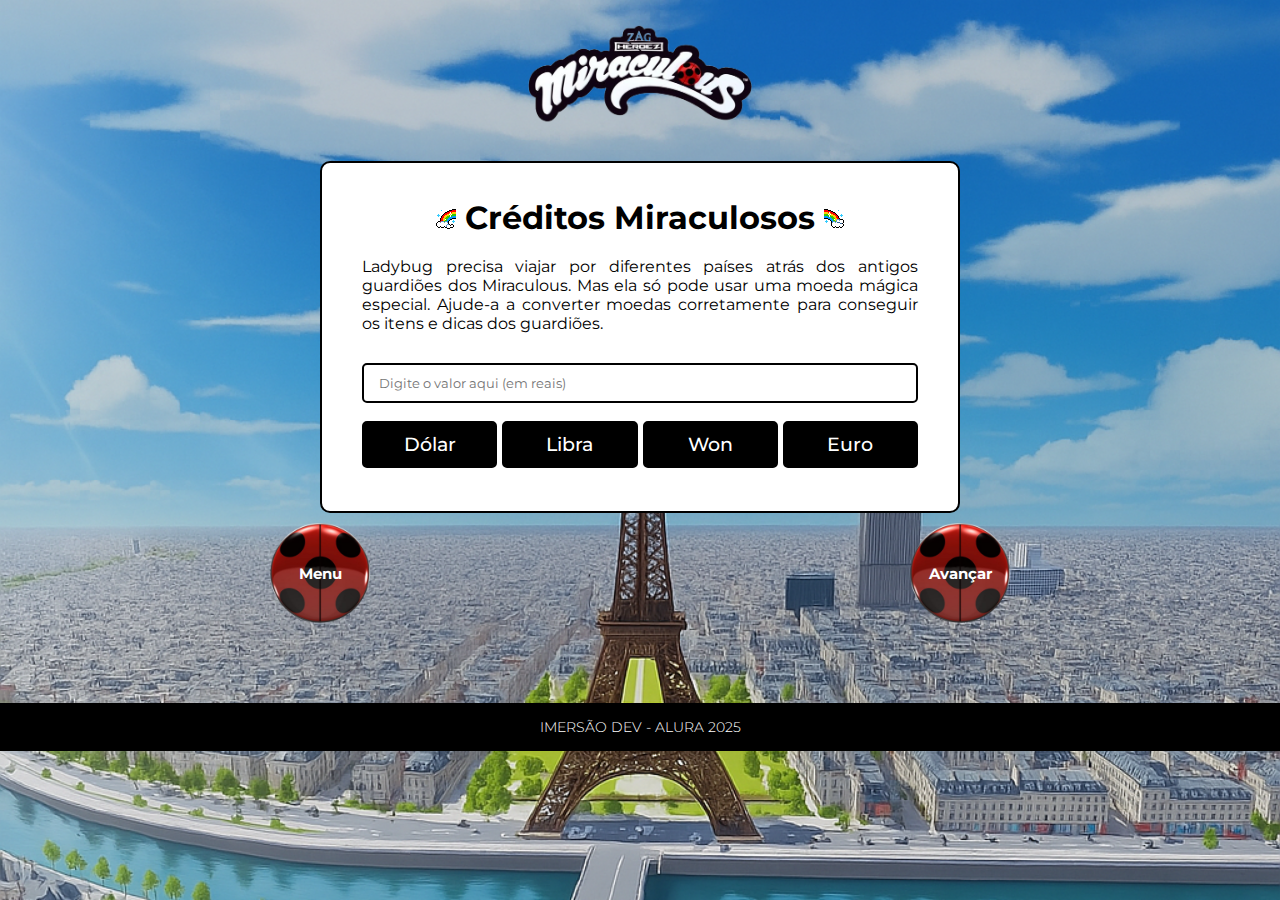
<file: aula-1/index.html>
<!DOCTYPE html>
<html lang="pt-br">
  <head>
    <meta charset="UTF-8" />
    <meta name="viewport" content="width=device-width, initial-scale=1.0" />
    <link rel="stylesheet" href="./style.css" />
    <link rel="shortcut icon" href="../img/favicon.png" type="image/x-icon" />
    <title>Página 1</title>
  </head>
  <body>
    <nav>
      <a href="https://www.miraculousladybug.com/">
        <img class="logo" src="../img/miraculous.png" alt="" />
      </a>
    </nav>
    <main>
      <div class="centre">
        <h1><span><img src="../img/icon-gif.gif" alt=""></span>&nbsp;Créditos Miraculosos&nbsp;<span><img src="../img/icon-gif-2.gif" alt=""></span></h1>
        <p>
          Ladybug precisa viajar por diferentes países atrás dos antigos
          guardiões dos Miraculous. Mas ela só pode usar uma moeda mágica
          especial. Ajude-a a converter moedas corretamente para conseguir os
          itens e dicas dos guardiões.
        </p>
        <input
          id="input"
          type="number"
          name="number"
          placeholder="Digite o valor aqui (em reais)"
        />
        <div id="buttons-play">
          <button onclick="conversorDolar()">Dólar</button>
          <button onclick="conversorLibra()">Libra</button>
          <button onclick="conversorWon()">Won</button>
          <button onclick="conversorEuro()">Euro</button>
        </div>
        <h3 id="resultado"></h3>
      </div>
    </main>
    <div id="buttons">
      <a class="button-nav" href="../paginainicial.html">
        <img class="button-image" src="../img/favicon.png" alt="" />
        <span>Menu</span>
      </a>
      <a class="button-nav" href="../aula-2/index.html">
        <img class="button-image" src="../img/favicon.png" alt="" />
        <span>Avançar</span>
      </a>
    </div>
    <footer>
      <h4>IMERSÃO DEV - ALURA 2025</h4>
    </footer>
    <script src="./script.js"></script>
  </body>
</html>
</file>
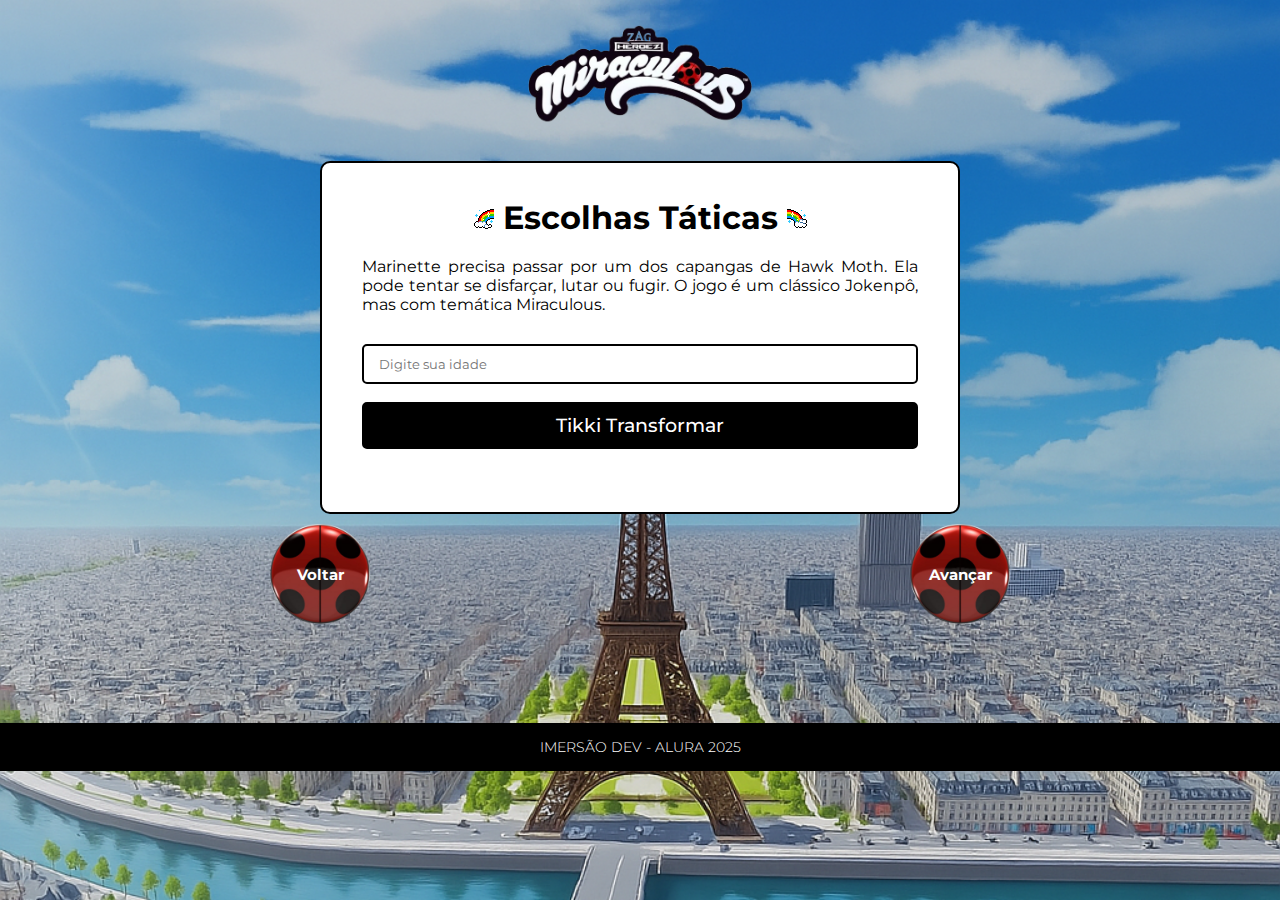
<file: aula-2/index.html>
<!DOCTYPE html>
<html lang="pt-br">
  <head>
    <meta charset="UTF-8" />
    <meta name="viewport" content="width=device-width, initial-scale=1.0" />
    <link rel="stylesheet" href="./style.css" />
    <link rel="shortcut icon" href="../img/favicon.png" type="image/x-icon" />
    <title>Página 2</title>
  </head>
  <body>
    <nav>
      <a href="https://www.miraculousladybug.com/">
        <img class="logo" src="../img/miraculous.png" alt="" />
      </a>
    </nav>
    <main>
      <div class="centre">
        <h1><span><img src="../img/icon-gif.gif" alt=""></span>&nbsp;Escolhas Táticas&nbsp;<span><img src="../img/icon-gif-2.gif" alt=""></span></h1>
        <p>
          Marinette precisa passar por um dos capangas de Hawk Moth. Ela pode
          tentar se disfarçar, lutar ou fugir. O jogo é um clássico Jokenpô, mas
          com temática Miraculous.
        </p>
        <input
          id="input"
          type="number"
          name="idade"
          placeholder="Digite sua idade"
        />
        <div class="buttons-play">
          <button onclick="verificacaoIdade()">Tikki Transformar</button>
        </div>
        <div id="area-game">
          <p id="text-jokenpo">Ladybug, escolha sua tática: </p>
          <div class="buttons-play">
            <button onclick="play('disfarçe')"><img src="../img/disfarcar.gif" alt=""> Disfarce</button>
            <button onclick="play('enfrentar')"><img src="../img/enfrentar.gif" alt=""> Enfrenta</button>
            <button onclick="play('fugir')"><img src="../img/fugir.gif" alt=""> Foge</button>
          </div>
        </div>

        <h3 id="resultado"></h3>
        <h3 id="ganhador"></h3>
      </div>
    </main>
    <div id="buttons">
      <a class="button-nav" href="../aula-1/index.html">
        <img class="button-image" src="../img/favicon.png" alt="" />
        <span>Voltar</span>
      </a>
      <a class="button-nav" href="../aula-3/index.html">
        <img class="button-image" src="../img/favicon.png" alt="" />
        <span>Avançar</span>
      </a>
    </div><br>
    <footer>
      <h4>IMERSÃO DEV - ALURA 2025</h4>
    </footer>
    <script src="./script.js"></script>
  </body>
</html>
</file>
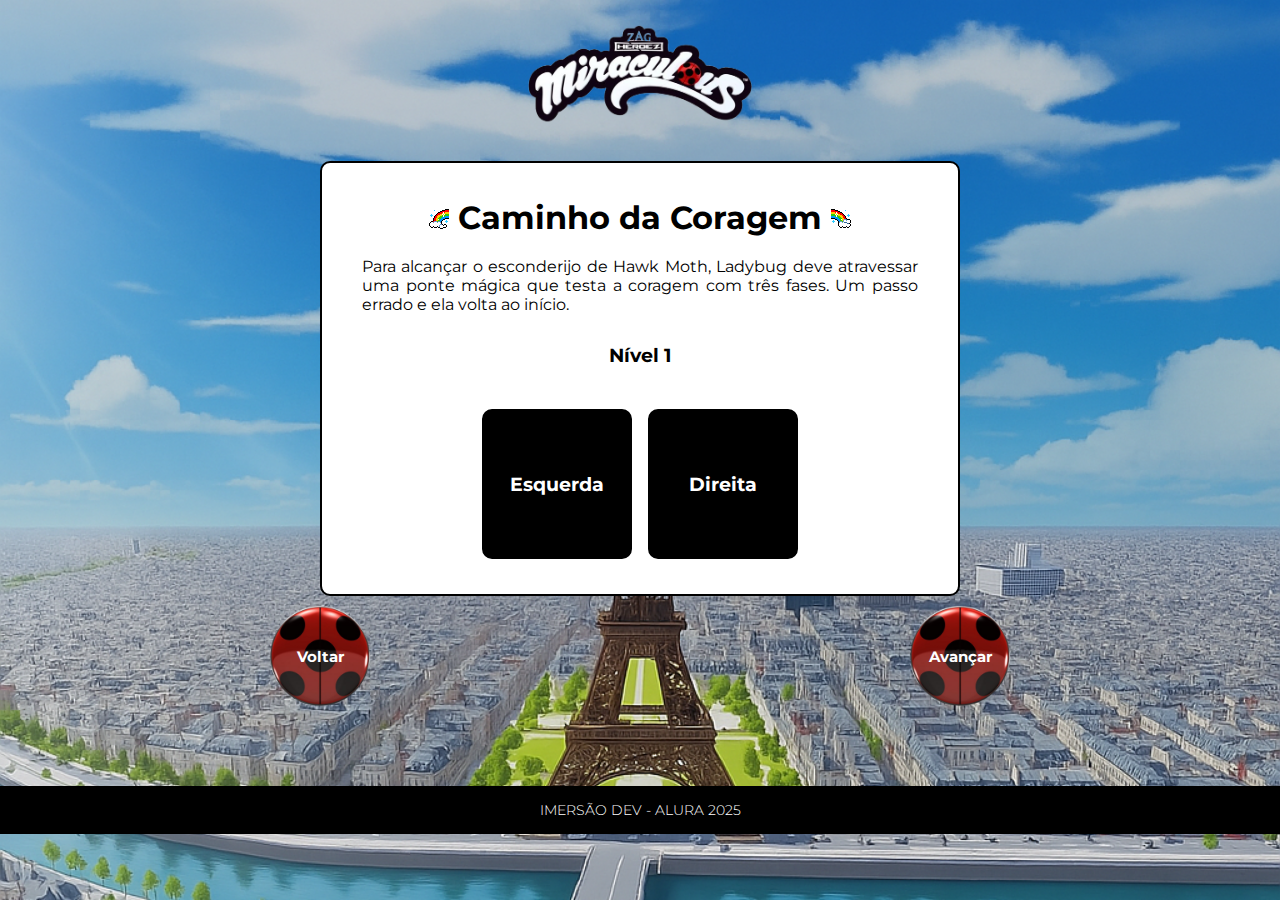
<file: aula-3/index.html>
<!DOCTYPE html>
<html lang="pt-br">
  <head>
    <meta charset="UTF-8" />
    <meta name="viewport" content="width=device-width, initial-scale=1.0" />
    <link rel="stylesheet" href="./style.css" />
    <link rel="shortcut icon" href="../img/favicon.png" type="image/x-icon" />
    <title>Página 3</title>
  </head>
  <body>
    <nav>
      <a href="https://www.miraculousladybug.com/">
        <img class="logo" src="../img/miraculous.png" alt="" />
      </a>
    </nav>
    <main>
      <div class="centre">
        <h1><span><img src="../img/icon-gif.gif" alt=""></span>&nbsp;Caminho da Coragem&nbsp;<span><img src="../img/icon-gif-2.gif" alt=""></span></h1>
        <p>
          Para alcançar o esconderijo de Hawk Moth, Ladybug deve atravessar uma
          ponte mágica que testa a coragem com três fases. Um passo errado e ela
          volta ao início.
        </p>
        <h3 id="mensagem"></h3>
        <div id="game"></div>
      
      </div>
    </main>
    <div id="buttons">
      <a class="button-nav" href="../aula-2/index.html">
        <img class="button-image" src="../img/favicon.png" alt="" />
        <span>Voltar</span>
      </a>
      <a class="button-nav" href="../aula-4/index.html">
        <img class="button-image" src="../img/favicon.png" alt="" />
        <span>Avançar</span>
      </a>
    </div>
    <footer>
      <h4>IMERSÃO DEV - ALURA 2025</h4>
    </footer>
    <script src="./script.js"></script>
  </body>
</html>
</file>
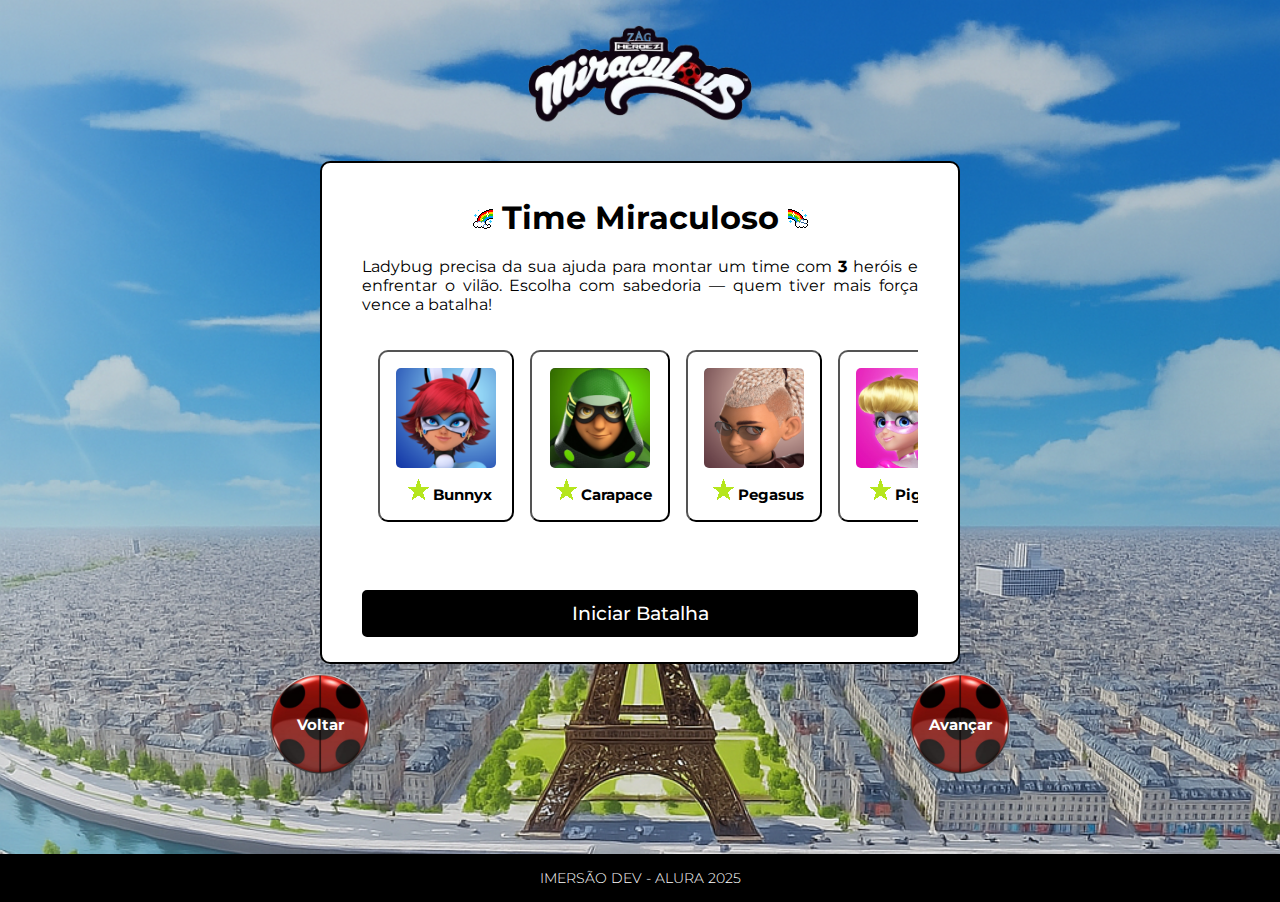
<file: aula-4/index.html>
<!DOCTYPE html>
<html lang="pt-br">
  <head>
    <meta charset="UTF-8" />
    <meta name="viewport" content="width=device-width, initial-scale=1.0" />
    <link rel="stylesheet" href="./style.css" />
    <link rel="shortcut icon" href="../img/favicon.png" type="image/x-icon" />
    <title>Página 4</title>
  </head>
  <body>
    <nav>
      <a href="https://www.miraculousladybug.com/">
        <img class="logo" src="../img/miraculous.png" alt="" />
      </a>
    </nav>
    <main>
      <div class="centre">
        <h1>
          <span><img src="../img/icon-gif.gif" alt="" /></span>&nbsp;Time Miraculoso&nbsp;<span><img src="../img/icon-gif-2.gif" alt="" /></span>
        </h1>
        <p>
          Ladybug precisa da sua ajuda para montar um time com
          <strong>3</strong> heróis e enfrentar o vilão. Escolha com sabedoria —
          quem tiver mais força vence a batalha!
        </p>
        <div class="herois-container">
          <div class="personagens">
            <button class="cards" onclick="selecionarHeroi('Bunnyx', this)">
              <img src="../img/hero-bunnyx.png" alt="" />
              <span
                ><img src="../img/icon-gif-3.gif" alt="" />&nbsp;Bunnyx</span
              >
            </button>
            <button class="cards" onclick="selecionarHeroi('Carapace', this)">
              <img src="../img/hero-carapace.png" alt="" />
              <span
                ><img src="../img/icon-gif-3.gif" alt="" />&nbsp;Carapace</span
              >
            </button>
            <button class="cards" onclick="selecionarHeroi('Pegasus', this)">
              <img src="../img/hero-pegasus.png" alt="" />
              <span
                ><img src="../img/icon-gif-3.gif" alt="" />&nbsp;Pegasus</span
              >
            </button>
            <button class="cards" onclick="selecionarHeroi('Pigella', this)">
              <img src="../img/hero-pigella.png" alt="" />
              <span
                ><img src="../img/icon-gif-3.gif" alt="" />&nbsp;Pigella</span
              >
            </button>
            <button class="cards" onclick="selecionarHeroi('Polymouse', this)">
              <img src="../img/hero-polymouse.png" alt="" />
              <span
                ><img src="../img/icon-gif-3.gif" alt="" />&nbsp;Polymouse</span
              >
            </button>
            <button
              class="cards"
              onclick="selecionarHeroi('Purple Tigress', this)"
            >
              <img src="../img/hero-purpletigress.png" alt="" />
              <span
                ><img src="../img/icon-gif-3.gif" alt="" />&nbsp;Purple
                Tigress</span
              >
            </button>
            <button class="cards" onclick="selecionarHeroi('Queen Bee', this)">
              <img src="../img/hero-queenbee.png" alt="" />
              <span
                ><img src="../img/icon-gif-3.gif" alt="" />&nbsp;Queen Bee</span
              >
            </button>
            <button class="cards" onclick="selecionarHeroi('Rena Rouge', this)">
              <img src="../img/hero-renarouge.png" alt="" />
              <span
                ><img src="../img/icon-gif-3.gif" alt="" />&nbsp;Rena
                Rouge</span
              >
            </button>
            <button class="cards" onclick="selecionarHeroi('Ryûko', this)">
              <img src="../img/hero-ryuko.png" alt="" />
              <span><img src="../img/icon-gif-3.gif" alt="" />&nbsp;Ryûko</span>
            </button>
            <button class="cards" onclick="selecionarHeroi('Vesperia', this)">
              <img src="../img/hero-vesperia.png" alt="" />
              <span
                ><img src="../img/icon-gif-3.gif" alt="" />&nbsp;Vesperia</span
              >
            </button>
            <button class="cards" onclick="selecionarHeroi('Viperion', this)">
              <img src="../img/hero-viperion.png" alt="" />
              <span
                ><img src="../img/icon-gif-3.gif" alt="" />&nbsp;Viperion</span
              >
            </button>
          </div>
        </div>
        <button id="batalhar" onclick="iniciarBatalha()">
          Iniciar Batalha
        </button>

        <h3 id="resultado"></h3>
      </div>
    </main>
    <div id="buttons">
      <a class="button-nav" href="../aula-3/index.html">
        <img class="button-image" src="../img/favicon.png" alt="" />
        <span>Voltar</span>
      </a>
      <a class="button-nav" href="../aula-5/index.html">
        <img class="button-image" src="../img/favicon.png" alt="" />
        <span>Avançar</span>
      </a>
    </div>

    <footer>
      <h4>IMERSÃO DEV - ALURA 2025</h4>
    </footer>
    <script src="./script.js"></script>
  </body>
</html>
</file>
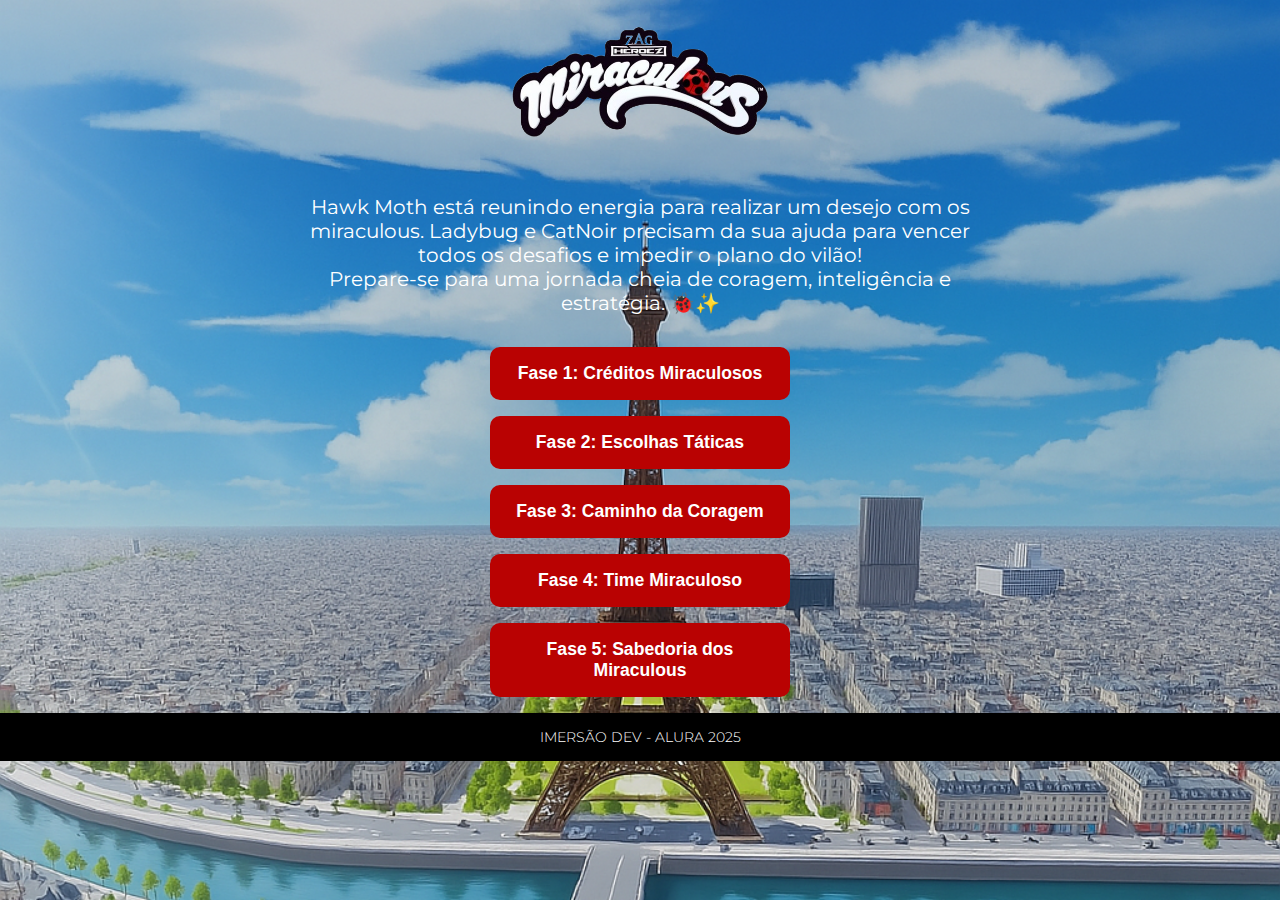
<file: paginainicial.html>
<!DOCTYPE html>
<html lang="pt-BR">
  <head>
    <meta charset="UTF-8" />
    <meta name="viewport" content="width=device-width, initial-scale=1.0" />
    <link rel="stylesheet" href="./style.css" />
    <link rel="shortcut icon" href="./img/favicon.png" type="image/x-icon" />
    <title>Missão Miraculosa</title>
  </head>
  <body>
    <nav>
      <a href="https://www.miraculousladybug.com/">
        <img class="logo" src="../img/miraculous.png" alt="" />
      </a>
    </nav>
    <p class="intro">
      Hawk Moth está reunindo energia para realizar um desejo com os miraculous.
      Ladybug e CatNoir precisam da sua ajuda para vencer todos os desafios e
      impedir o plano do vilão! <br />
      Prepare-se para uma jornada cheia de coragem, inteligência e estratégia.
      🐞✨
    </p>

    <button class="fase-btn" onclick="irParaFase('./aula-1/index.html')">
      Fase 1: Créditos Miraculosos
    </button>
    <button class="fase-btn" onclick="irParaFase('./aula-2/index.html')">
      Fase 2: Escolhas Táticas
    </button>
    <button class="fase-btn" onclick="irParaFase('./aula-3/index.html')">
      Fase 3: Caminho da Coragem
    </button>
    <button class="fase-btn" onclick="irParaFase('./aula-4/index.html')">
      Fase 4: Time Miraculoso
    </button>
    <button class="fase-btn" onclick="irParaFase('./aula-5/index.html')">
      Fase 5: Sabedoria dos Miraculous
    </button>

    <footer>
      <h4 class="footer">IMERSÃO DEV - ALURA 2025</h4>
    </footer>

    <script>
      function irParaFase(pagina) {
        document.body.classList.add("fade-out");

        setTimeout(() => {
          window.location.href = pagina;
        }, 500); // mesmo tempo da transição
      }
    </script>
  </body>
</html>
</file>
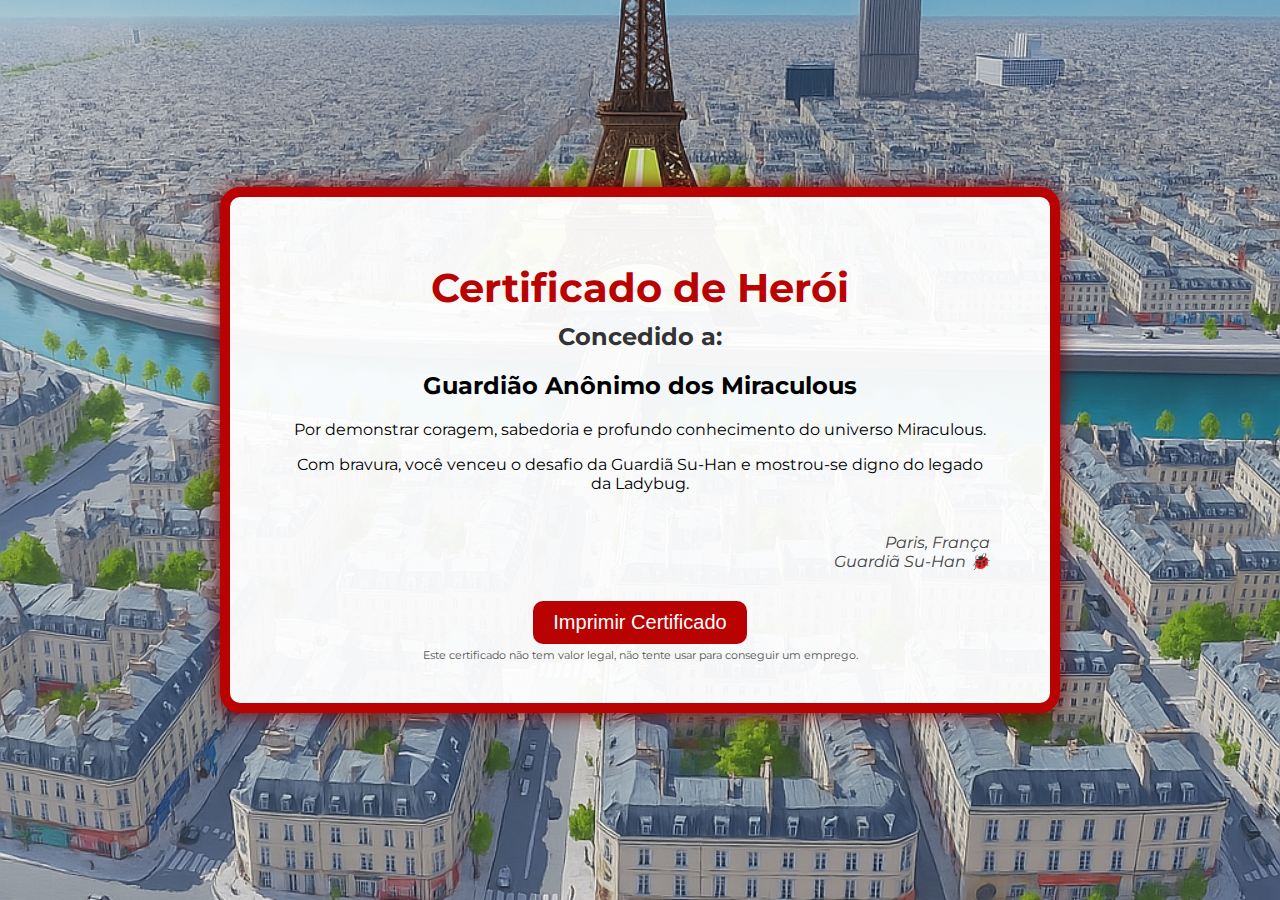
<file: aula-5/vencedor.html>
<!DOCTYPE html>
<html lang="pt-BR">
<head>
  <meta charset="UTF-8" />
  <meta name="viewport" content="width=device-width, initial-scale=1.0" />
  <link rel="shortcut icon" href="../img/favicon-medalha.png" type="image/x-icon">
  <link rel="stylesheet" href="./style-vencedor.css">
  <title>Certificado de Herói</title>
</head>
<body>
  <div class="certificado">
    <h1>Certificado de Herói</h1>
    <h2>Concedido a:</h2>
    <h2 style="color: #000;">Guardião Anônimo dos Miraculous</h2>
    <p>Por demonstrar coragem, sabedoria e profundo conhecimento do universo Miraculous.</p>
    <p>Com bravura, você venceu o desafio da Guardiã Su-Han e mostrou-se digno do legado da Ladybug.</p>

    <div class="assinatura">
      Paris, França<br />
      Guardiã Su-Han 🐞
    </div>

    <button class="botao" onclick="window.print()">Imprimir Certificado</button><br>
    <span id="valor-certificado">Este certificado não tem valor legal, não tente usar para conseguir um emprego.</span>
  </div>
  
  </div>
</body>
</html>
</file>
<file: aula-1/style.css>
@import url("https://fonts.googleapis.com/css2?family=Montserrat:ital,wght@0,100..900;1,100..900&family=Nunito:ital,wght@0,200..1000;1,200..1000&display=swap");

:root {
  --noir: rgb(0, 0, 0);
  --blanc: rgb(255, 255, 255);
  --ladybug: #b90202;
  --antibug: #720000;
  --padding-button: 8px 16px;
  --padding-card: 16px;
  --padding-input: 10px 15px;
  --padding-title: 20px;
  --padding-logo: 16px;
  --padding-text: 20px;
  --padding-footer: 15px;
  --border: 2px solid rgb(0, 0, 0);
  --border-radius-div: 10px;
  --border-radius-input: 5px; 
  --font: "Montserrat", sans-serif;
}

.montserrat-font {
  font-family: "Montserrat", sans-serif;
  font-optical-sizing: auto;
  font-weight: 200;
  font-style: normal;
}


* {
  padding: 0;
  margin: 0;
  box-sizing: border-box;
  font-family: "Montserrat", sans-serif;
}

body {
  background-image: url("../img/fundo.png");
  background-position: top center;
  background-repeat: no-repeat;
  background-size: 100% auto;
  background-attachment: scroll;
}

nav {
    text-align: center;
}

.logo {
    width: 20%;
    padding: var(--padding-logo);
}

main {
    display: flex;
    justify-content: center;
    align-items: center;
}

.centre {
    background-color: var(--blanc);
    border: var(--border);
    width: 50%; 
    padding: 15px 40px;
    border-radius: var(--border-radius-div);
}

h1 {
  padding: var(--padding-title);
  text-align: center;
}

p {
  padding-bottom: var(--padding-text);
  text-align: justify;
}

#input {
  margin: 10px 0px;
  width: 100%;
  padding: var(--padding-input);
  border: var(--border);
  border-radius: var(--border-radius-input);
}

#buttons-play {
  display: flex;
  justify-content: center;
  align-items: center;
  gap: 5px;
  padding: 8px 0px;
}

button {
  width: 100%;
  padding: 10px 20px;
  border-radius: var(--border-radius-input);
  border: var(--border);
  background-color: var(--noir);
  color: var(--blanc);
  font-size: 19px;
  font-weight: 500;
}

button:hover {
  background-color: var(--blanc);
  color: var(--noir);
  transition: background-color 0.5s ease;
}

h3 {
  padding: 10px 0px;
  text-align: center;
}

#buttons {
  display: flex;
  align-items: center;
  justify-content: space-around;
  margin-bottom: 80px;
  margin-top: 10px;
}

.button-nav {
  position: relative;
  display: inline-block;
  cursor: pointer;
  text-decoration: none;
}

.button-image {
  display: block;
  transition: transform 0.5s ease;
  width: 100px;
}

.button-nav span {
  position: absolute;
  top: 50%;
  left: 50%;
  transform: translate(-50%, -50%);
  font-family: "Montserrat", sans-serif;
  font-size: 10px;
  color: var(--blanc);
  font-weight: bold;
  font-size: 15px;
  pointer-events: none;
}

.button-nav:hover .button-image {
  transform: scale(1.1) rotate(1deg);
}

h4 {
  font-size: 14px;
  color: var(--blanc);
  background-color: var(--noir);
  font-weight: 300;
  text-align: center;
  position: relative;
  bottom: 0;
  left: 0;
  width: 100%;
  padding: var(--padding-footer);
}
</file>
<file: aula-2/style.css>
@import url("https://fonts.googleapis.com/css2?family=Montserrat:ital,wght@0,100..900;1,100..900&family=Nunito:ital,wght@0,200..1000;1,200..1000&display=swap");

:root {
  --noir: rgb(0, 0, 0);
  --blanc: rgb(255, 255, 255);
  --ladybug: #b90202;
  --antibug: #720000;
  --padding-button: 8px 16px;
  --padding-card: 16px;
  --padding-input: 10px 15px;
  --padding-title: 20px;
  --padding-logo: 16px;
  --padding-text: 20px;
  --padding-footer: 15px;
  --border: 2px solid rgb(0, 0, 0);
  --border-radius-div: 10px;
  --border-radius-input: 5px;
  --font: "Montserrat", sans-serif;
}

.montserrat-font {
  font-family: "Montserrat", sans-serif;
  font-optical-sizing: auto;
  font-weight: 200;
  font-style: normal;
}

* {
  padding: 0;
  margin: 0;
  box-sizing: border-box;
  font-family: "Montserrat", sans-serif;
}

body {
  background-image: url("../img/fundo.png");
  background-position: top center;
  background-repeat: no-repeat;
  background-size: 100% auto;
  background-attachment: scroll;
}

nav {
  text-align: center;
}

.logo {
  width: 20%;
  padding: var(--padding-logo);
}

main {
  display: flex;
  justify-content: center;
  align-items: center;
}

.centre {
  background-color: var(--blanc);
  border: var(--border);
  width: 50%;
  padding: 15px 40px;
  border-radius: var(--border-radius-div);
}

h1 {
  padding: var(--padding-title);
  text-align: center;
}

p {
  padding-bottom: var(--padding-text);
  text-align: justify;
}

#text-jokenpo {
  padding: 10px;
}

#input {
  margin: 10px 0px;
  width: 100%;
  padding: var(--padding-input);
  border: var(--border);
  border-radius: var(--border-radius-input);
}

.buttons-play {
  display: flex;
  justify-content: center;
  align-items: center;
  gap: 5px;
  padding: 8px 0px;
}

button {
  width: 100%;
  padding: 10px 20px;
  border-radius: var(--border-radius-input);
  border: var(--border);
  background-color: var(--noir);
  color: var(--blanc);
  font-size: 19px;
  font-weight: 500;
}

button:hover {
  background-color: var(--blanc);
  color: var(--noir);
  transition: background-color 0.5s ease;
}

#area-game {
  display: none;
}

h3 {
  padding: 10px 0px;
  text-align: center;
}

#buttons {
  display: flex;
  align-items: center;
  justify-content: space-around;
  margin-bottom: 80px;
  margin-top: 10px;
}

.button-nav {
  position: relative;
  display: inline-block;
  cursor: pointer;
  text-decoration: none;
}

.button-image {
  display: block;
  transition: transform 0.5s ease;
  width: 100px;
}

.button-nav span {
  position: absolute;
  top: 50%;
  left: 50%;
  transform: translate(-50%, -50%);
  font-family: "Montserrat", sans-serif;
  font-size: 10px;
  color: var(--blanc);
  font-weight: bold;
  font-size: 15px;
  pointer-events: none;
}

.button-nav:hover .button-image {
  transform: scale(1.1) rotate(1deg);
}

h4 {
  font-size: 14px;
  color: var(--blanc);
  background-color: var(--noir);
  font-weight: 300;
  text-align: center;
  position: relative;
  bottom: 0;
  left: 0;
  margin: 0;
  padding: var(--padding-footer);
}
</file>
<file: aula-3/style.css>
@import url("https://fonts.googleapis.com/css2?family=Montserrat:ital,wght@0,100..900;1,100..900&family=Nunito:ital,wght@0,200..1000;1,200..1000&display=swap");

:root {
  --noir: rgb(0, 0, 0);
  --blanc: rgb(255, 255, 255);
  --ladybug: #b90202;
  --antibug: #720000;
  --padding-button: 8px 16px;
  --padding-card: 16px;
  --padding-input: 10px 15px;
  --padding-title: 20px;
  --padding-logo: 16px;
  --padding-text: 20px;
  --padding-footer: 15px;
  --border: 2px solid rgb(0, 0, 0);
  --border-radius-div: 10px;
  --border-radius-input: 5px;
}

.montserrat-font {
  font-family: "Montserrat", sans-serif;
  font-optical-sizing: auto;
  font-weight: 200;
  font-style: normal;
}

* {
  padding: 0;
  margin: 0;
  box-sizing: border-box;
  font-family: "Montserrat", sans-serif;
}

body {
  background-image: url("../img/fundo.png");
  background-position: top center;
  background-repeat: no-repeat;
  background-size: 100% auto;
  background-attachment: scroll;
}

nav {
  text-align: center;
}

.logo {
  width: 20%;
  padding: var(--padding-logo);
}

main {
  display: flex;
  justify-content: center;
  align-items: center;
}

.centre {
  background-color: var(--blanc);
  border: var(--border);
  width: 50%;
  padding: 15px 40px;
  border-radius: var(--border-radius-div);
}

h1 {
  padding: var(--padding-title);
  text-align: center;
}

p {
  padding-bottom: var(--padding-text);
  text-align: justify;
}

h3 {
  padding: 10px 0px;
  text-align: center;
}

.vidros-container {
  display: flex;
  justify-content: center;
  flex-wrap: wrap;
  gap: 1rem;
  margin-top: 2rem;
}

.nivel {
  margin-bottom: 2rem;
}

.opcao {
  width: 150px;
  height: 150px;
  border-radius: var(--border-radius-div);
  background-color: var(--noir);
  color: var(--blanc);
  display: flex;
  margin-bottom: 20px;
  align-items: center;
  justify-content: center;
  font-size: 1.2rem;
  font-weight: bold;
  cursor: pointer;
  border: var(--border);
  transition: background-color 0.3s, transform 0.2s;
}

.opcao:hover {
  transform: scale(1.05);
}

.perdeu {
  background-color: var(--ladybug);
  color: var(--blanc);
}

.botao-recomecar {
  width: 100%;
  padding: 10px 20px;
  margin-top: 10px;
  border-radius: var(--border-radius-input);
  border: var(--border);
  background-color: var(--noir);
  color: var(--blanc);
  font-size: 19px;
  font-weight: 500;
}

.acertou {
  background-image: url("../img/acertou_2.png");

  color: var(--blanc);
}

#buttons {
  display: flex;
  align-items: center;
  justify-content: space-around;
  margin-bottom: 80px;
  margin-top: 10px;
}

.button-nav {
  position: relative;
  display: inline-block;
  cursor: pointer;
  text-decoration: none;
}

.button-image {
  display: block;
  transition: transform 0.5s ease;
  width: 100px;
}

.button-nav span {
  position: absolute;
  top: 50%;
  left: 50%;
  transform: translate(-50%, -50%);
  font-family: "Montserrat", sans-serif;
  font-size: 10px;
  color: var(--blanc);
  font-weight: bold;
  font-size: 15px;
  pointer-events: none;
}

.button-nav:hover .button-image {
  transform: scale(1.1) rotate(1deg);
}

h4 {
  font-size: 14px;
  color: var(--blanc);
  background-color: var(--noir);
  font-weight: 300;
  text-align: center;
  position: relative;
  bottom: 0;
  left: 0;
  width: 100%;
  padding: var(--padding-footer);
}
</file>
<file: aula-4/style.css>
@import url("https://fonts.googleapis.com/css2?family=Montserrat:ital,wght@0,100..900;1,100..900&family=Nunito:ital,wght@0,200..1000;1,200..1000&display=swap");

:root {
  --noir: rgb(0, 0, 0);
  --blanc: rgb(255, 255, 255);
  --ladybug: #b90202;
  --antibug: #720000;
  --padding-button: 8px 16px;
  --padding-card: 16px;
  --padding-input: 10px 15px;
  --padding-title: 20px;
  --padding-logo: 16px;
  --padding-text: 20px;
  --padding-footer: 15px;
  --border: 2px solid rgb(0, 0, 0);
  --border-radius-div: 10px;
  --border-radius-input: 5px;
  --font: "Montserrat", sans-serif;
}

.montserrat-font {
  font-family: "Montserrat", sans-serif;
  font-optical-sizing: auto;
  font-weight: 200;
  font-style: normal;
}

* {
  padding: 0;
  margin: 0;
  box-sizing: border-box;
  font-family: "Montserrat", sans-serif;
}

body {
  background-image: url("../img/fundo.png");
  background-position: top center;
  background-repeat: no-repeat;
  background-size: 100% auto;
  background-attachment: scroll;
}

nav {
  text-align: center;
}

.logo {
  width: 20%;
  padding: var(--padding-logo);
}

main {
  display: flex;
  justify-content: center;
  align-items: center;
}

.centre {
  background-color: var(--blanc);
  border: var(--border);
  width: 50%;
  padding: 15px 40px;
  border-radius: var(--border-radius-div);
}

h1 {
  padding: var(--padding-title);
  text-align: center;
}

p {
  padding-bottom: var(--padding-text);
  text-align: justify;
}

#batalhar {
  width: 100%;
  padding: 10px 20px;
  border-radius: var(--border-radius-input);
  border: var(--border);
  background-color: var(--noir);
  color: var(--blanc);
  font-size: 19px;
  font-weight: 500;
  margin-bottom: 10px;
}

#batalhar:hover {
  background-color: var(--blanc);
  color: var(--noir);
  transition: background-color 0.5s ease;
}

h3 {
  padding: 10px 0px;
  text-align: center;
}

.herois-container {
  max-width: 100%;
  overflow-x: auto;
  padding: 1rem 0;
  margin-bottom: 2rem;
}

.personagens {
  display: flex;
  justify-content: center;
  margin-bottom: 20px;
  gap: 1rem;
  padding: 0 1rem;
  width: max-content;
}

.cards {
  border-radius: var(--border-radius-div);
  cursor: pointer;
  padding: var(--padding-card);
  background-color: var(--blanc);
}

.cards > img {
  width: 100px;
  transition: transform 0.3s;
  border-radius: var(--border-radius-input);
}

.cards:hover > img {
  transform: scale(1.1);
}

.cards > span {
  display: block;
  margin-top: 0.5rem;
  font-weight: bold;
  font-size: 15px;
  margin-left: 0.5rem;
}

#resultado {
  font-size: 1.3rem;
  padding: 1rem;
  border: var(--border);
  border-radius: var(--border-radius-div);
  max-width: 600px;
  margin-top: 10px;
  display: none;
  margin-bottom: 10px;
}

h2 {
  margin-bottom: 15px;
}

.caixa-vencedor {
  display: flex;
  align-items: center;
  justify-content: center;
  margin-bottom: 10px;
}

.vencedor {
  font-size: 20px;
}

.text-result {
  font-family: "Montserrat", sans-serif;
  font-size: 14px;
}

.selecionado {
  border: 3px solid #007bff;
  border-radius: var(--border-radius-div);
  background-color: #e0f0ff;
}

#buttons {
  display: flex;
  align-items: center;
  justify-content: space-around;
  margin-bottom: 80px;
  margin-top: 10px;
}

.button-nav {
  position: relative;
  display: inline-block;
  cursor: pointer;
  text-decoration: none;
}

.button-image {
  display: block;
  transition: transform 0.5s ease;
  width: 100px;
}

.button-nav span {
  position: absolute;
  top: 50%;
  left: 50%;
  transform: translate(-50%, -50%);
  font-family: "Montserrat", sans-serif;
  font-size: 10px;
  color: var(--blanc);
  font-weight: bold;
  font-size: 15px;
  pointer-events: none;
}

.button-nav:hover .button-image {
  transform: scale(1.1) rotate(1deg);
}

h4 {
  font-size: 14px;
  color: var(--blanc);
  background-color: var(--noir);
  font-weight: 300;
  text-align: center;
  position: relative;
  bottom: 0;
  left: 0;
  width: 100%;
  padding: var(--padding-footer);
}
</file>
<file: style.css>
@import url("https://fonts.googleapis.com/css2?family=Montserrat:ital,wght@0,100..900;1,100..900&family=Nunito:ital,wght@0,200..1000;1,200..1000&display=swap");

:root {
  --noir: rgb(0, 0, 0);
  --blanc: rgb(255, 255, 255);
  --ladybug: #b90202;
  --antibug: #720000;
  --padding-button: 8px 16px;
  --padding-card: 16px;
  --padding-input: 10px 15px;
  --padding-title: 20px;
  --padding-logo: 16px;
  --padding-text: 20px;
  --padding-footer: 15px;
  --border: 2px solid rgb(0, 0, 0);
  --border-radius-div: 10px;
  --border-radius-input: 5px; 
  --font: "Montserrat", sans-serif;
}
/* Animação de fade-out */
body.fade-out {
  opacity: 0;
  transition: opacity 0.5s ease-out;
}

body {
  font-family: "Montserrat", sans-serif;
  background-image: url('./img/fundo.png');
  background-position: top center;
  background-size: cover;
  background-repeat: no-repeat;
  color: white;
  text-align: center;
  opacity: 1;
  transition: opacity 0.5s ease-out;
 margin: 0
}



nav {
    text-align: center;
}

.logo {
    width: 20%;
    padding: var(--padding-logo);
}

.intro {
    max-width:700px;
  margin: 1rem auto 2rem;
  font-size: 20px;
}

.fase-btn {
  display: block;
  background: var(--ladybug);
  color: white;
  padding: 1rem;
  margin: 1rem auto;
  font-weight: 700;
  border: none;
  border-radius: var(--border-radius-div);
  font-size: 1.1rem;
  width: 300px;
  cursor: pointer;
  transition: transform 0.2s, background 0.2s;
}

.fase-btn:hover {
  background: var(--antibug);
  transform: scale(1.05);
}


h4 {
font-size: 14px;
color: var(--blanc);
background-color: var(--noir);
font-weight: 300;
text-align: center;
position:relative;
bottom: 0;
left: 0;
margin: 0;


padding: var(--padding-footer);
}
</file>
<file: aula-5/style-vencedor.css>
@import url("https://fonts.googleapis.com/css2?family=Montserrat:ital,wght@0,100..900;1,100..900&family=Nunito:ital,wght@0,200..1000;1,200..1000&display=swap");

:root {
  --noir: rgb(0, 0, 0);
  --blanc: rgb(255, 255, 255);
  --ladybug: #b90202;
  --antibug: #720000;
  --padding-button: 8px 16px;
  --padding-card: 16px;
  --padding-input: 10px 15px;
  --padding-title: 20px;
  --padding-logo: 16px;
  --padding-text: 20px;
  --padding-footer: 15px;
  --border: 2px solid rgb(0, 0, 0);
  --border-radius-div: 10px;
  --border-radius-input: 5px;
  --font: "Montserrat", sans-serif;
}

body {
  background: url("../img/fundo.png") no-repeat center center fixed;
  background-size: cover;
  font-family: "Comic Sans MS", cursive, sans-serif;
  display: flex;
  justify-content: center;
  align-items: center;
  height: 100vh;
  margin: 0;
  font-family: "Montserrat", sans-serif;
}

.certificado {
  background-color: rgba(255, 255, 255, 0.95);
  border: 10px solid var(--ladybug);
  padding: 40px 60px;
  width: 80%;
  max-width: 700px;
  text-align: center;
  border-radius: 20px;
  box-shadow: 0 0 20px var(--antibug);
  animation: aparecer 1.5s ease-in-out;
}

h1 {
  font-size: 2.5em;
  color: var(--ladybug);
  margin-bottom: 10px;
}

h2 {
  color: #333;
  font-size: 1.5em;
  margin-top: 0;
}

.assinatura {
  margin-top: 40px;
  text-align: right;
  font-style: italic;
  font-size: 1em;
  color: #444;
}

.botao {
  margin-top: 30px;
  padding: 10px 20px;
  font-size: 20px;
  border: none;
  background-color: var(--ladybug);
  color: white;
  border-radius: 10px;
  cursor: pointer;
  transition: transform 0.5s ease;
}

.botao:hover {
  background-color: var(--antibug);
  transform: scale(1.1);
}

@keyframes aparecer {
  from {
    opacity: 0;
    transform: scale(0.95);
  }
  to {
    opacity: 1;
    transform: scale(1);
  }
}

.botao-medalha {
  background-color: transparent;
  border: none;
  cursor: pointer;
  font-size: 1.2em;
  color: #e60039;
  font-family: "Comic Sans MS", cursive;
  transition: transform 0.3s ease;
}

.botao-medalha:hover {
  transform: scale(1.1);
}

#valor-certificado {
  color: rgb(85, 85, 85);
  font-size: 11px;
}
</file>
